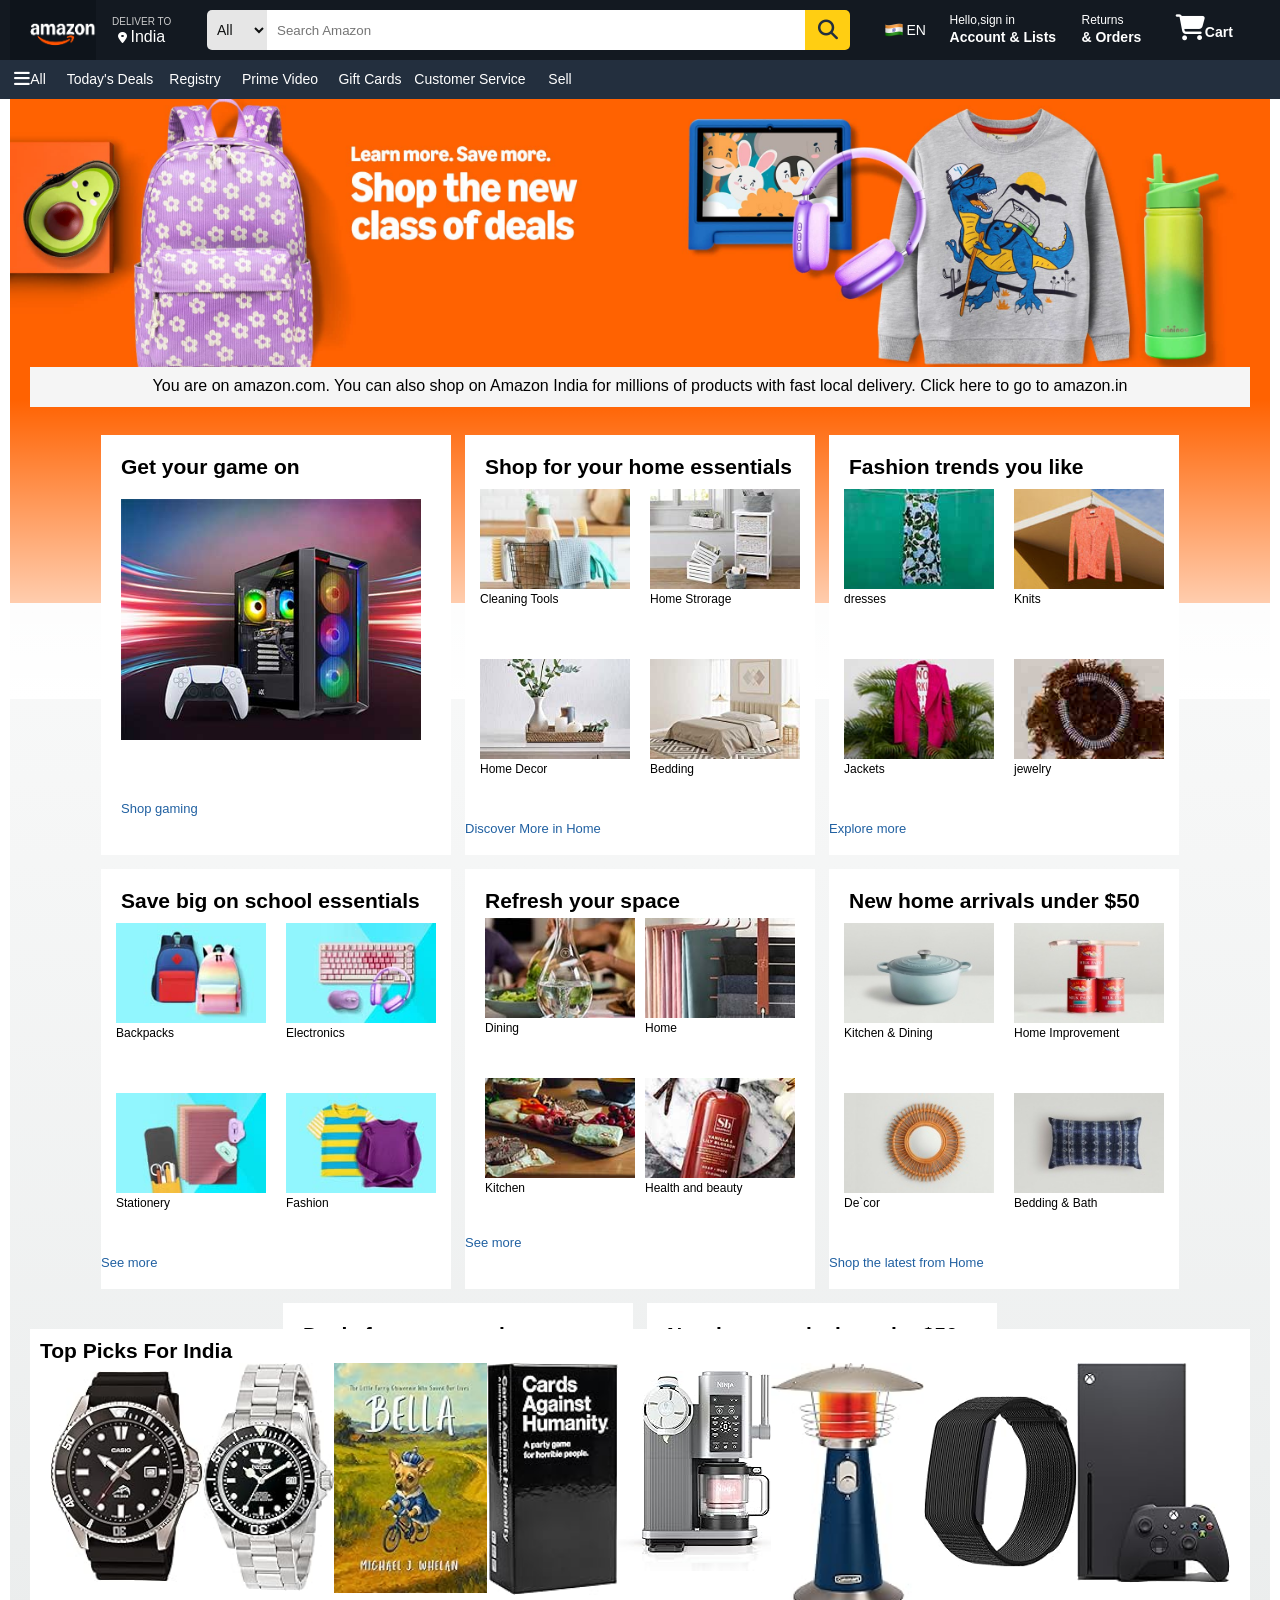
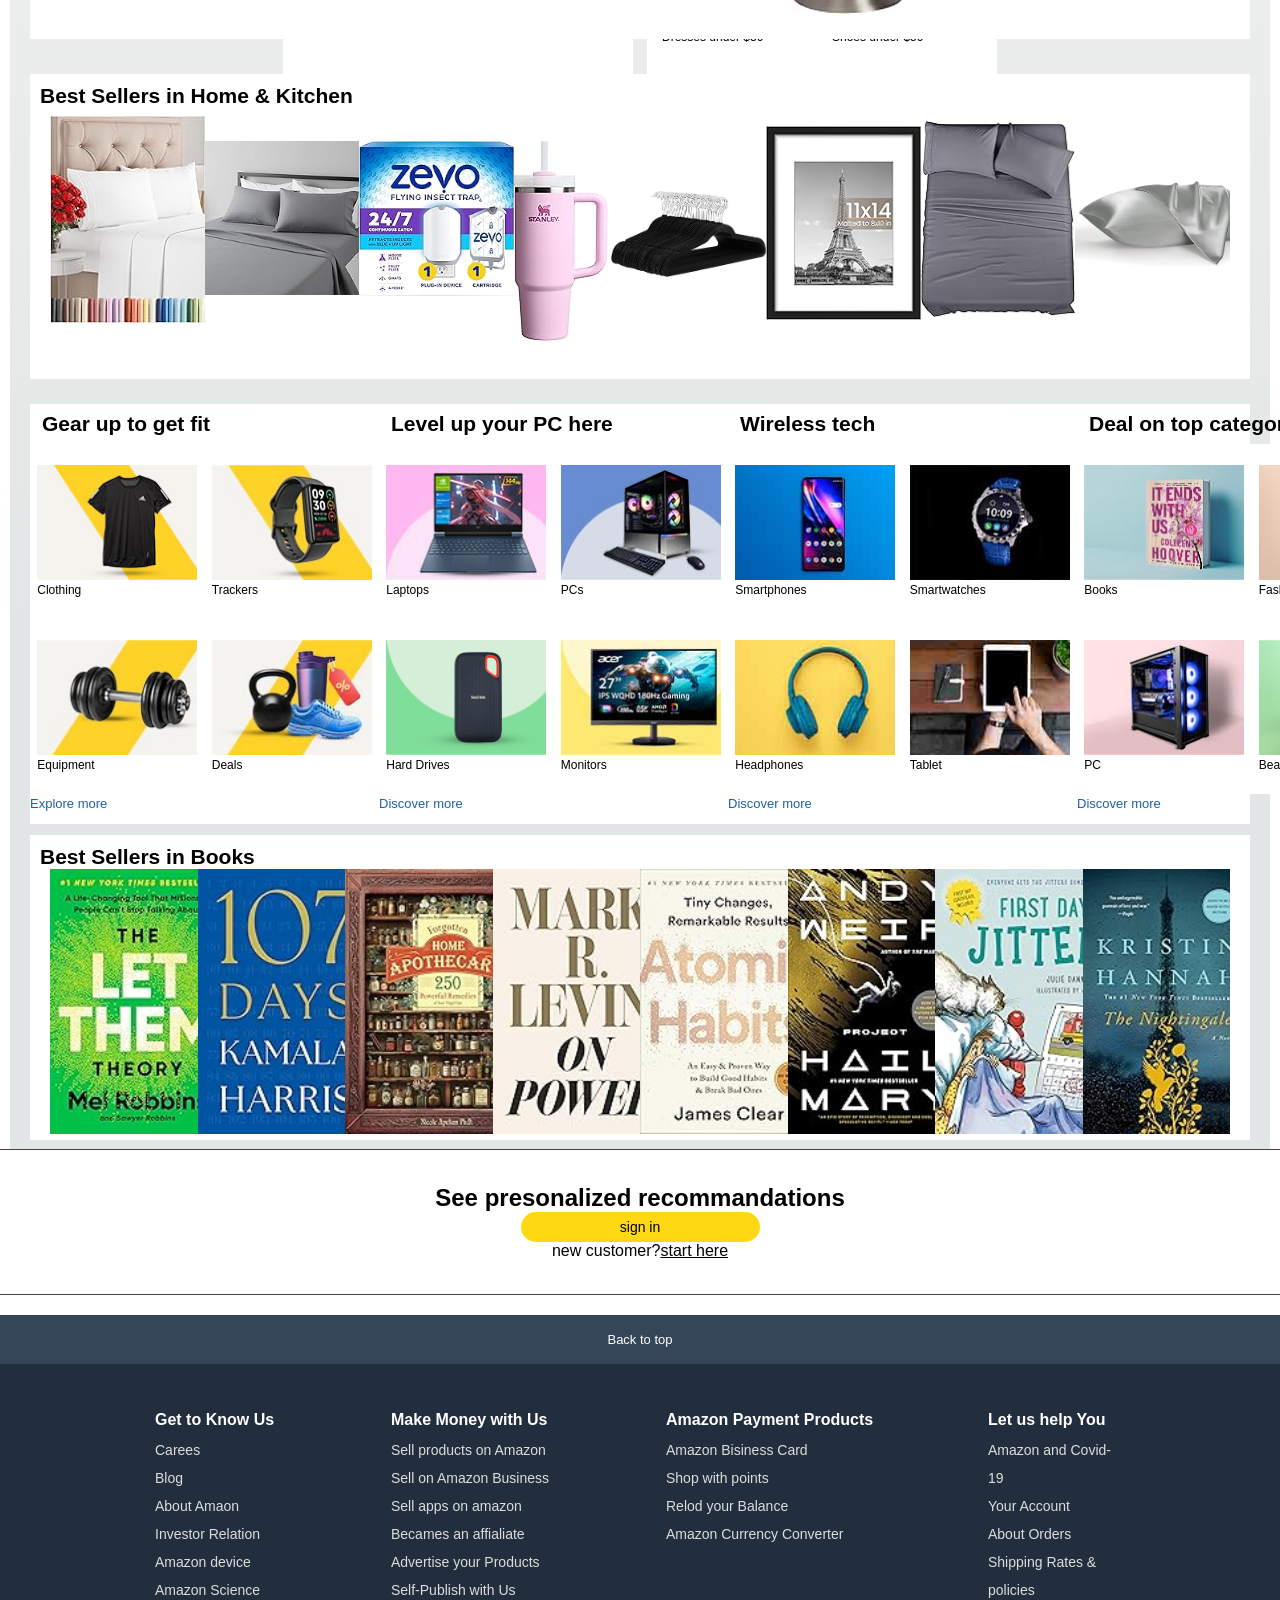
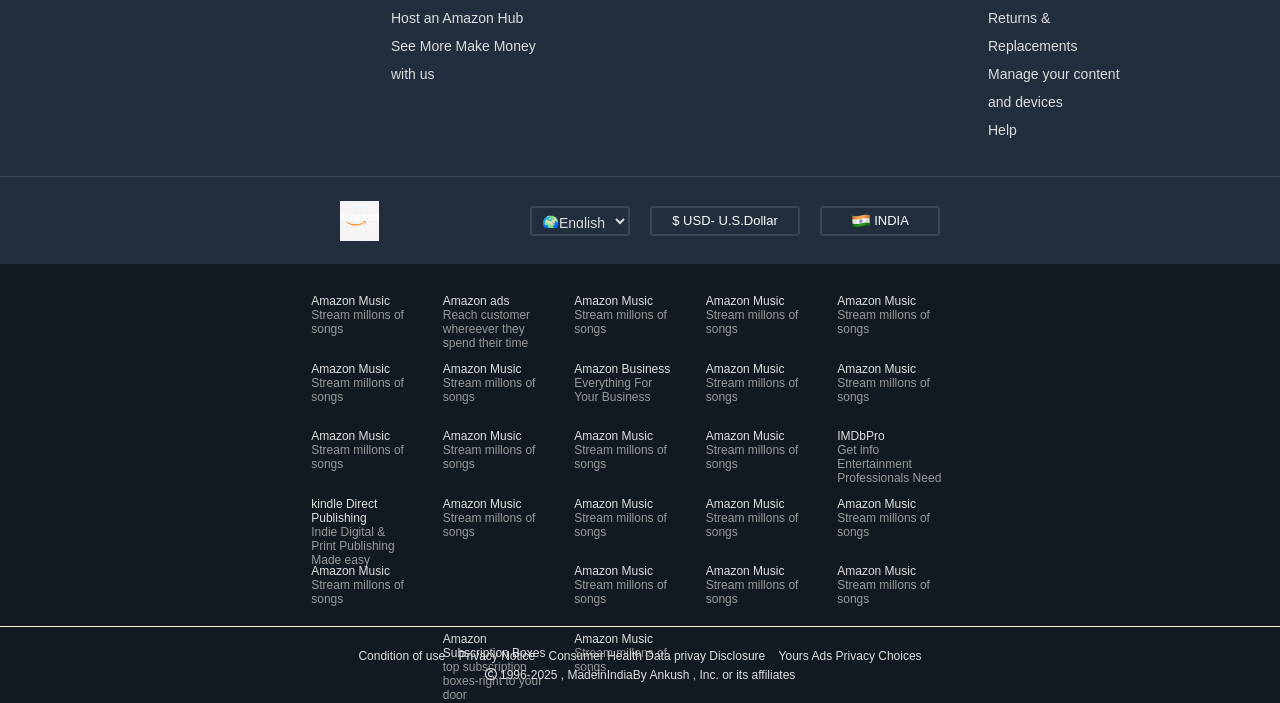
<file: index.html>
<!DOCTYPE html>
<html lang="en">
<head>
  <meta charset="UTF-8" />
  <meta name="viewport" content="width=device-width, initial-scale=1.0"/>
  <title>Amazon Nav Bar</title>
  <link rel="stylesheet" href="https://cdnjs.cloudflare.com/ajax/libs/font-awesome/6.7.2/css/all.min.css" />
  <link rel="stylesheet" href="project.css" />
</head>
<body>

  
  <!-- 🅰️ Amazon Logo -->
  <div id="navigationbar">
    
    <div id="amazonlogobase"></div>

    <!-- 📍 Delivery Tab -->
    <div id="delvtab">
      <div id="Dtext">
        <span id="deliver">DELIVER TO</span><br/>
        <i class="fa-solid fa-location-dot" id="icon"></i>
        <span id="india">India</span>
      </div>
    </div>

    <!-- 🔍 Search Bar -->
    <div id="navsearchbase">

      <select id="all">
        <option>All</option>
        <option>Laptop</option>
        <option>Mobiles</option>
        <option>Clothes</option>
        <option>Fashion</option>
      </select>

      <input type="text" placeholder="Search Amazon" id="searchbar" />
      <div id="searchlogo">
        <i class="fa-solid fa-magnifying-glass"></i>
      </div>
    
    </div>
  
    <!--reaming section-->
  <div class="compo">
    <div class="section" id="en" style="font-size: 14px;"> <div id="flag" ></div><a>EN</a> </div>
    <div class="section" id="acc">
      <a style="font-size: 12px;">Hello,sign in</a>
      <br>
      <a style="font-size: 14px;"><b>Account & Lists</b></a>
    </div>
    <div class="section" id="order">
      <a style="font-size: 12px;">Returns</a>
      <br>
      <a style="font-size: 14px;"><b>& Orders</b></a>
    </div>
    <div class="section" id="cart" style="font-size: 14px;">
      <i class="fa-solid fa-cart-shopping" id="basIcon" style="font-size: 26px;"></i><a style="font-size: 14px;"><b>Cart</b></a>
    </div>
  </div>
  
  </div><!--naviagtionbar div close-->

  <div id="navprogress">
    <div id="newall" class="prog_ext"> 
      <i class="fa-solid fa-bars" style="font-size: 18px;"></i>
      <a>All</a>
    </div>
    <div id="tdeal" class="prog_ext"><a>Today's Deals</a></div>
    <div id="regis" class="prog_ext"><a>Registry</a></div>
    <div id="prime" class="prog_ext"><a>Prime Video</a></div>
    <div id="gift" class="prog_ext"><a>Gift Cards</a></div>
    <div id="customer" class="prog_ext"><a>Customer Service</a></div>
    <div id="sell" class="prog_ext"><a>Sell</a></div>
  </div><!--Navprogress div close-->


  <div id="shoppingBox">
    
    <div id="bkimage"></div>
    
    <div id="hellolable">You are on amazon.com. You can also shop on Amazon India for millions of products with fast local delivery. Click here to go to amazon.in</div>

    <div id="shopping_window1">
      <!--gaming cpu-->
    <div class="Shoppingitem" style="padding: 20px;" >
      <div style="margin-bottom:20px;font-size: 21px;font-weight: bold;">Get your game on</div>
      <div id="gamingcpu" style="background-image: url(item_images/gamingcpu.jpg);background-size:contain;background-repeat: no-repeat;height:300px;width: 300px;"></div>
      <a style="color:#2060a1;font-size: 13px;">Shop gaming</a>
    </div>
      <!--4section box-->
    <div class="Shoppingitem">
      <div style="font-size: 21px;font-weight: bold;margin-top: 20px;margin-left: 20px">Shop for your home essentials</div>
      <div style="display: flex;flex-wrap: wrap;justify-content: center;align-items: center;">
        <div style="height: 150px;width: 150px;margin: 10px;"><div style="background-image: url(item_images/CleaningTool.jpg);height: 100px;width: 150px;background-size: cover;"></div><a style="font-size: 12px;">Cleaning Tools</a></div>
        <div style="height: 150px;width: 150px;margin: 10px;"><div style="background-image: url(item_images/HomeStorage.jpg);height: 100px;width: 150px;background-size: cover;"></div><a style="font-size: 12px;">Home Strorage</a></div>
        <div style="height: 150px;width: 150px;margin: 10px;"><div style="background-image: url(item_images/HomeDecor.jpg);height: 100px;width: 150px;background-size: cover;"></div><a style="font-size: 12px;">Home Decor</a></div>
        <div style="height: 150px;width: 150px;margin: 10px;"><div style="background-image: url(item_images/Bedding.jpg);height: 100px;width: 150px;background-size: cover;"></div><a style="font-size: 12px;">Bedding</a></div>
      </div>
      <a style="color: #2060a1;font-size: 13px;">Discover More in Home</a>
    </div>


    <!--4 section box 2-->
    <div class="Shoppingitem">
      <div style="font-size: 21px;font-weight: bold;margin-top: 20px;margin-left: 20px">Fashion trends you like</div>
      <div style="display: flex;flex-wrap: wrap;justify-content: center;align-items: center;">
        <div style="height: 150px;width: 150px;margin: 10px;"><div style="background-image: url(item_images/dresses.jpg);height: 100px;width: 150px;background-size: cover;"></div><a style="font-size: 12px;">dresses</a></div>
        <div style="height: 150px;width: 150px;margin: 10px;"><div style="background-image: url(item_images/knits.jpg);height: 100px;width: 150px;background-size: cover;"></div><a style="font-size: 12px;">Knits</a></div>
        <div style="height: 150px;width: 150px;margin: 10px;"><div style="background-image: url(item_images/jackets.jpg);height: 100px;width: 150px;background-size: cover;"></div><a style="font-size: 12px;">Jackets</a></div>
        <div style="height: 150px;width: 150px;margin: 10px;"><div style="background-image: url(item_images/jewelry.jpg);height: 100px;width: 150px;background-size: cover;"></div><a style="font-size: 12px;">jewelry</a></div>
      </div>
      <a style="color: #2060a1;font-size: 13px;">Explore more</a>
    </div>

    <!--4section box 3-->
    <div class="Shoppingitem">
      <div style="font-size: 21px;font-weight: bold;margin-top: 20px;margin-left: 20px">Save big on school essentials</div>
      <div style="display: flex;flex-wrap: wrap;justify-content: center;align-items: center;">
        <div style="height: 150px;width: 150px;margin: 10px;"><div style="background-image: url(item_images/Backpacks.jpg);height: 100px;width: 150px;background-size: cover;"></div><a style="font-size: 12px;">Backpacks</a></div>
        <div style="height: 150px;width: 150px;margin: 10px;"><div style="background-image: url(item_images/Electronics.jpg);height: 100px;width: 150px;background-size: cover;"></div><a style="font-size: 12px;">Electronics</a></div>
        <div style="height: 150px;width: 150px;margin: 10px;"><div style="background-image: url(item_images/Stationery.jpg);height: 100px;width: 150px;background-size: cover;"></div><a style="font-size: 12px;">Stationery</a></div>
        <div style="height: 150px;width: 150px;margin: 10px;"><div style="background-image: url(item_images/Fashion.jpg);height: 100px;width: 150px;background-size: cover;"></div><a style="font-size: 12px;">Fashion</a></div>
      </div>
      <a style="color: #2060a1;font-size: 13px;">See more</a>
    </div>


    <br>
    <!--4section box 4th-->
    <div class="Shoppingitem">
      <div style="font-size: 21px;font-weight: bold;margin-top: 20px;margin-left: 20px">Refresh your space</div>
      <div style="display: flex;flex-wrap: wrap;justify-content: center;align-items: center;">
        <div style="height: 150px;width: 150px;margin: 5px;"><div style="background-image: url(item_images/Dining.jpg);height: 100px;width: 150px;background-size: cover;"></div><a style="font-size: 12px;">Dining</a></div>
        <div style="height: 150px;width: 150px;margin: 5px;"><div style="background-image: url(item_images/Home.jpg);height: 100px;width: 150px;background-size: cover;"></div><a style="font-size: 12px;">Home</a></div>
        <div style="height: 150px;width: 150px;margin: 5px;"><div style="background-image: url(item_images/Kitchen.jpg);height: 100px;width: 150px;background-size: cover;"></div><a style="font-size: 12px;">Kitchen</a></div>
        <div style="height: 150px;width: 150px;margin: 5px;"><div style="background-image: url(item_images/HealthandBeauty.jpg);height: 100px;width: 150px;background-size: cover;"></div><a style="font-size: 12px;">Health and beauty</a></div>
      </div>
      <a style="color: #2060a1;font-size: 13px;">See more</a>
    </div>

    <!--4section box 5-->
    <div class="Shoppingitem">
      <div style="font-size: 21px;font-weight: bold;margin-top: 20px;margin-left: 20px">New home arrivals under $50</div>
      <div style="display: flex;flex-wrap: wrap;justify-content: center;align-items: center;">
        <div style="height: 150px;width: 150px;margin: 10px;"><div style="background-image: url(item_images/Kitchen&Dining.jpg);height: 100px;width: 150px;background-size: cover;"></div><a style="font-size: 12px;">Kitchen & Dining</a></div>
        <div style="height: 150px;width: 150px;margin: 10px;"><div style="background-image: url(item_images/Homeimprovement.jpg);height: 100px;width: 150px;background-size: cover;"></div><a style="font-size: 12px;">Home Improvement</a></div>
        <div style="height: 150px;width: 150px;margin: 10px;"><div style="background-image: url(item_images/De`cor.jpg);height: 100px;width: 150px;background-size: cover;"></div><a style="font-size: 12px;">De`cor</a></div>
        <div style="height: 150px;width: 150px;margin: 10px;"><div style="background-image: url(item_images/Bedding&Bath.jpg);height: 100px;width: 150px;background-size: cover;"></div><a style="font-size: 12px;">Bedding & Bath</a></div>
      </div>
      <a style="color: #2060a1;font-size: 13px;">Shop the latest from Home</a>
    </div>
    <!--Deals for every grade-->
    <div class="Shoppingitem" style="padding: 20px;">
      <div style="font-size: 21px;font-weight: bold;">Deals for every grade</div>
      <div style="background-image: url(item_images/dealsgrade.jpg);height: 280px;width: 300px;background-size:cover;margin-top: 10px;margin-bottom: 40px;"></div>
      <a style="color: #2060a1;font-size: 13px;">See all deals</a>
    </div>
    <!--last 4 section div-->
    <div class="Shoppingitem">
      <div style="font-size: 21px;font-weight: bold;margin-top: 20px;margin-left: 20px">New home arrivals under $50</div>
      <div style="display: flex;flex-wrap: wrap;justify-content: center;align-items: center;">
        <div style="height: 150px;width: 150px;margin: 10px;"><div style="background-image: url(item_images/Jeans.jpg);height: 100px;width: 150px;background-size: cover;"></div><a style="font-size: 12px;">Jeans under $50</a></div>
        <div style="height: 150px;width: 150px;margin: 10px;"><div style="background-image: url(item_images/Topsunder.jpg);height: 100px;width: 150px;background-size: cover;"></div><a style="font-size: 12px;">Tops under $25</a></div>
        <div style="height: 150px;width: 150px;margin: 10px;"><div style="background-image: url(item_images/dressesunder.jpg);height: 100px;width: 150px;background-size: cover;"></div><a style="font-size: 12px;">Dresses under $30</a></div>
        <div style="height: 150px;width: 150px;margin: 10px;"><div style="background-image: url(item_images/shoesunder.jpg);height: 100px;width: 150px;background-size: cover;"></div><a style="font-size: 12px;">Shoes under $50</a></div>
      </div>
      <a style="color: #2060a1;font-size: 13px;">Shop the latest from Home</a>
    
    </div>
    </div> <!--shopping_window1-->

    <div id="slidingwindowtext">

      <div id="toppicksfor">Top Picks For India</div>

      <div id="slidingwindow">
      <div id="slidingitem" style="height: 250px; background-image:url(slidingitem1/watch.jpg); background-size: contain;background-repeat: no-repeat;"></div>
      <div id="slidingitem" style="width: 150px; background-image: url(slidingitem1/watach2.jpg);background-size: contain;background-repeat: no-repeat;"></div>
      <div id="slidingitem" style="background-image: url(slidingitem1/book.jpg);background-size: contain;background-repeat: no-repeat;"></div>
      <div id="slidingitem" style="width: 150px; background-image:url(slidingitem1/books2.jpg);background-size: contain;background-repeat: no-repeat;"></div>
      <div id="slidingitem" style="height: 250px; background-image: url(slidingitem1/machine.jpg);background-size: contain;background-repeat: no-repeat;"></div>
      <div id="slidingitem" style="background-image: url(slidingitem1/machine2.jpg);background-size: contain;background-repeat: no-repeat;"></div>
      <div id="slidingitem" style="height:200px; background-image: url(slidingitem1/band.jpg);background-size: contain;background-repeat: no-repeat;"></div>
      <div id="slidingitem" style="background-image: url(slidingitem1/ps5.jpg);background-size: contain;background-repeat: no-repeat;"></div>

      </div><!--slidingwindowtext-->  
    </div><!--slidingwindow1-->

    <div id="slidingwindowtext2" style="background-color: white;">
      <div id="bestsellers">Best Sellers in Home & Kitchen</div>
      <div id="slidingwindow2" style="background-color: white;">

      <div id="slidingitem" style="height: 250px; background-image: url(slidingitem1/bed.jpg);background-size: contain;background-repeat: no-repeat;"></div>
      <div id="slidingitem" style="height: 200px; background-image: url(slidingitem1/bed2.jpg);background-size: contain;background-repeat: no-repeat;"></div>
      <div id="slidingitem" style="height: 200px; background-image: url(slidingitem1/zevo.jpg);background-size: contain;background-repeat: no-repeat;"></div>
      <div id="slidingitem" style="height: 200px;width: 110px; background-image: url(slidingitem1/tumbler.jpg);background-size: auto;background-repeat: no-repeat;"></div>
      <div id="slidingitem" style="height: 100px; ; background-image: url(slidingitem1/hanger.jpg);background-size: contain;background-repeat: no-repeat;"></div>
      <div id="slidingitem" style="height: 230px; background-image: url(slidingitem1/tower.jpg);background-size: contain;background-repeat: no-repeat;"></div>
      <div id="slidingitem" style="height: 240px; background-image: url(slidingitem1/bedsheet.jpg);background-size: contain;background-repeat: no-repeat;"></div>
      <div id="slidingitem" style="height: 120px; background-image: url(slidingitem1/pillow.jpg);background-size: contain;background-repeat: no-repeat;"></div>
      </div>
    </div> <!--slidingwindow2-->


    
    <div id="section4window">
      

      <div > <!--adjustment-->
      <div style="height: 40px;font-size: 21px;font-weight: bold;display: flex;align-items: center;margin-left: 12px;">Gear up to get fit</div>
      <div id="sectionedbox">
        <div>
        <div id="sectioneditem" style="background-image: url(sectioneditem/clothing.jpg);background-size: cover;background-repeat: no-repeat;"></div>
        <a style="font-size: 12px;">Clothing</a>
        </div>
        <div>
          
        <div id="sectioneditem" style="background-image: url(sectioneditem/trackers.jpg);background-size: cover;background-repeat: no-repeat;"></div>
        <a style="font-size: 12px;">Trackers</a>
        <a></a>
        </div>
        <div>
          
        <div id="sectioneditem" style="background-image: url(sectioneditem/equipment.jpg);background-size: cover;background-repeat: no-repeat;"></div>
        <a style="font-size: 12px;">Equipment</a>
        </div>
        <div>
        <div id="sectioneditem" style="background-image: url(sectioneditem/deals.jpg);background-size: cover;background-repeat: no-repeat;"></div>
        <a style="font-size: 12px;">Deals</a>
        </div>
        
      </div> <!--sectioneditem-->
      <a style="font-size: 13px;color:#2060a1;">Explore more</a>
      </div><!--adjustment-->

      <!--SECOND-->
      <div > <!--adjustment-->
      <div style="height: 40px;font-size: 21px;font-weight: bold;display: flex;align-items: center;margin-left: 12px;">Level up your PC here</div>
      <div id="sectionedbox">
        <div>
        <div id="sectioneditem" style="background-image: url(sectioneditem/laptop.jpg);background-size: cover;background-repeat: no-repeat;"></div>
        <a style="font-size: 12px;">Laptops</a>
        </div>
        <div>
          
        <div id="sectioneditem" style="background-image: url(sectioneditem/pc.jpg);background-size: cover;background-repeat: no-repeat;"></div>
        <a style="font-size: 12px;">PCs</a>
        <a></a>
        </div>
        <div>
          
        <div id="sectioneditem" style="background-image: url(sectioneditem/harddr.jpg);background-size: cover;background-repeat: no-repeat;"></div>
        <a style="font-size: 12px;">Hard Drives</a>
        </div>
        <div>
        <div id="sectioneditem" style="background-image: url(sectioneditem/monitors.jpg);background-size: cover;background-repeat: no-repeat;"></div>
        <a style="font-size: 12px;">Monitors</a>
        </div>
      </div> <!--sectioneditem-->
      <a style="font-size: 13px;color:#2060a1;">Discover more</a>
      </div><!--adjustment-->
      
      <!--THREE-->
      <div > <!--adjustment-->
      <div style="height: 40px;font-size: 21px;font-weight: bold;display: flex;align-items: center;margin-left: 12px;">Wireless tech</div>
      <div id="sectionedbox">
        <div>
        <div id="sectioneditem" style="background-image: url(sectioneditem/smartphone.jpg);background-size: cover;background-repeat: no-repeat;"></div>
        <a style="font-size: 12px;">Smartphones</a>
        </div>
        <div>
          
        <div id="sectioneditem" style="background-image: url(sectioneditem/smartwatches.jpg);background-size: cover;background-repeat: no-repeat;"></div>
        <a style="font-size: 12px;">Smartwatches</a>
        <a></a>
        </div>
        <div>
          
        <div id="sectioneditem" style="background-image: url(sectioneditem/Headphones.jpg);background-size: cover;background-repeat: no-repeat;"></div>
        <a style="font-size: 12px;">Headphones</a>
        </div>
        <div>
        <div id="sectioneditem" style="background-image: url(sectioneditem/Tablet.jpg);background-size: cover;background-repeat: no-repeat;"></div>
        <a style="font-size: 12px;">Tablet</a>
        </div>
      </div> <!--sectioneditem-->
      <a style="font-size: 13px;color:#2060a1;">Discover more</a>
      </div><!--adjustment-->
      <!--FOUR-->
      <div > <!--adjustment-->
      <div style="height: 40px;font-size: 21px;font-weight: bold;display: flex;align-items: center;margin-left: 12px;">Deal on top categories</div>
      <div id="sectionedbox">
        <div>
        <div id="sectioneditem" style="background-image: url(sectioneditem/books.jpg);background-size: cover;background-repeat: no-repeat;"></div>
        <a style="font-size: 12px;">Books</a>
        </div>
        <div>
          
        <div id="sectioneditem" style="background-image: url(sectioneditem/fashion.jpg);background-size: cover;background-repeat: no-repeat;"></div>
        <a style="font-size: 12px;">Fashion</a>
        <a></a>
        </div>
        <div>
          
        <div id="sectioneditem" style="background-image: url(sectioneditem/pcs.jpg);background-size: cover;background-repeat: no-repeat;"></div>
        <a style="font-size: 12px;">PC</a>
        </div>
        <div>
        <div id="sectioneditem" style="background-image: url(sectioneditem/beauty.jpg);background-size: cover;background-repeat: no-repeat;"></div>
        <a style="font-size: 12px;">Beauty</a>
        </div>
      </div> <!--sectioneditem-->
      <a style="font-size: 13px;color:#2060a1;">Discover more</a>
      </div><!--adjustment-->

    </div><!--section4window closes-->
    
    <div id="slidingwindowtext2" style="position: relative;bottom:279px;">
      <div id="bestsellers">Best Sellers in Books</div>

      <div id="slidingwindow2">
      <div id="slidingitem" style="background-image: url(books/b1.jpg);background-size: cover;background-repeat: no-repeat;"></div>
      <div id="slidingitem" style="background-image: url(books/b2.jpg);background-size: cover;background-repeat: no-repeat;"></div>
      <div id="slidingitem" style="background-image: url(books/b3.jpg);background-size: cover;background-repeat: no-repeat;"></div>
      <div id="slidingitem" style="background-image: url(books/b4.jpg);background-size: cover;background-repeat: no-repeat;"></div>
      <div id="slidingitem" style="background-image: url(books/b5.jpg);background-size: cover;background-repeat: no-repeat;"></div>
      <div id="slidingitem" style="background-image: url(books/b6.jpg);background-size: cover;background-repeat: no-repeat;"></div>
      <div id="slidingitem" style="background-image: url(books/b7.jpg);background-size: cover;background-repeat: no-repeat;"></div>
      <div id="slidingitem" style="background-image: url(books/b8.jpg);background-size: cover;background-repeat: no-repeat;"></div>

      </div>
    </div> <!--slidingwindow2-->
  </div> <!--Shopping div close-->

  <div id="sign_in">
    <div style="font-size: 24px;font-weight: bold;" >See presonalized recommandations</div>
    <div style="height: 30px;width: 239px;background-color: #ffd814;text-align: center;font-size: 14px;border-radius: 15px;display: flex;justify-content: center;align-items: center;" >sign in</div>
    <div>new customer?<u>start here</u></div>
  </div><!--sign_in closes-->
  
  <!--FOOTER  BARRS-->
  <footer id="footerbase">

    <div id="Ufooter" style="font-size: 13px;color: white;"> <a>Back to top</a></div>

    <div id="secFooter" >
      
      
    <div class="footer_content" style="width: 136px;">
      <ul class="content_list">
      <li style="font-size: 16px;color: white;font-weight: bold;">Get to Know Us</li>
      <li>Carees</li>
      <li>Blog</li>
      <li>About Amaon</li>
      <li>Investor Relation</li>
      <li>Amazon device</li>
      <li>Amazon Science</li>
      </ul>
    </div>

    <div class="blankspace"></div>

    <div class="footer_content" style="width: 175px;">
      <ul class="content_list">
      <li style="font-size: 16px;color: white;font-weight: bold;">Make Money with Us</li>
      <li>Sell products on Amazon</li>
      <li>Sell on Amazon Business</li>
      <li>Sell apps on amazon</li>
      <li>Becames an affialiate</li>
      <li>Advertise your Products</li>
      <li>Self-Publish with Us</li>
      <li>Host an Amazon Hub</li>
      <li>See More Make Money <br>with us</li>
      </ul>
    </div>

    <div class="blankspace"></div>

    <div class="footer_content" style="width: 222px;">
      <ul class="content_list">
      <li style="font-size: 16px;color: white;font-weight: bold;">Amazon Payment Products</li>
      <li>Amazon Bisiness Card</li>
      <li>Shop with points</li>
      <li>Relod your Balance</li>
      <li>Amazon Currency Converter</li>
      </ul>
    </div>

    <div class="blankspace"></div>

    <div class="footer_content" style="width: 137px;">
      <ul class="content_list">
      <li style="font-size: 16px;color: white;font-weight: bold;">Let us help You</li>
      <li>Amazon and Covid-19</li>
      <li>Your Account</li>
      <li>About Orders</li>
      <li>Shipping Rates & policies</li>
      <li>Returns & Replacements</li>
      <li>Manage your content and devices</li>
      <li>Help</li>
      </ul>
    </div>
      </div> <!--sec footer-->

      <div id="midFooter">

      <div id="logoama"></div>

      
      <select id="cars" name="cars" style="background-color: #222e3d;color: #dddddd;">
        <option value="volvo">🌍English
        </option>
        <option value="saab">Hindi</option>
        <option value="mercedes">Haryanvi</option>
        <option value="audi">Bihari</option>
      </select>

      <div id="usd">$ USD- U.S.Dollar</div>
      <div id="indlo"><div id="flag"></div>INDIA</div>
      </div>

      <div id="secbottom" style="font-size: 12px;">
        <div class="block28"><a id="footerbigtext">Amazon Music</a><br><a id="footersmalltext">Stream millons of songs</a></div>
        <div class="block28"><a id="footerbigtext">Amazon ads</a><br><a id="footersmalltext">Reach customer <br> whereever they<br> spend their time</a></div>
        <div class="block28"><a id="footerbigtext">Amazon Music</a><br><a id="footersmalltext">Stream millons of songs</a></div>
        <div class="block28"><a id="footerbigtext">Amazon Music</a><br><a id="footersmalltext">Stream millons of songs</a></div>
        <div class="block28"><a id="footerbigtext">Amazon Music</a><br><a id="footersmalltext">Stream millons of songs</a></div>
        <div class="block28"><a id="footerbigtext">Amazon Music</a><br><a id="footersmalltext">Stream millons of songs</a></div>
        <div class="block28"><a id="footerbigtext">Amazon Music</a><br><a id="footersmalltext">Stream millons of songs</a></div>
        <br>
        <div class="block28"><a id="footerbigtext">Amazon Business</a><br><a id="footersmalltext">Everything For<br> Your Business</a></div>
        <div class="block28"><a id="footerbigtext">Amazon Music</a><br><a id="footersmalltext">Stream millons of songs</a></div>
        <div class="block28"><a id="footerbigtext">Amazon Music</a><br><a id="footersmalltext">Stream millons of songs</a></div>
        <div class="block28"><a id="footerbigtext">Amazon Music</a><br><a id="footersmalltext">Stream millons of songs</a></div>
        <div class="block28"><a id="footerbigtext">Amazon Music</a><br><a id="footersmalltext">Stream millons of songs</a></div>
        <div class="block28"><a id="footerbigtext">Amazon Music</a><br><a id="footersmalltext">Stream millons of songs</a></div>
        <div class="block28"><a id="footerbigtext">Amazon Music</a><br><a id="footersmalltext">Stream millons of songs</a></div>
        
        <br>
        <div class="block28"><a id="footerbigtext">IMDbPro</a><br><a id="footersmalltext">Get info <br>Entertainment <br>Professionals Need</a></div>
        <div class="block28"><a id="footerbigtext">kindle Direct <br>Publishing</a><br><a id="footersmalltext">Indie Digital & <br>Print Publishing <br> Made easy </a></div>
        <div class="block28"><a id="footerbigtext">Amazon Music</a><br><a id="footersmalltext">Stream millons of songs</a></div>
        <div class="block28"><a id="footerbigtext">Amazon Music</a><br><a id="footersmalltext">Stream millons of songs</a></div>
        <div class="block28"><a id="footerbigtext">Amazon Music</a><br><a id="footersmalltext">Stream millons of songs</a></div>
        <div class="block28"><a id="footerbigtext">Amazon Music</a><br><a id="footersmalltext">Stream millons of songs</a></div>
        <div class="block28"><a id="footerbigtext">Amazon Music</a><br><a id="footersmalltext">Stream millons of songs</a></div>
        
        <br>
        <div class="block28"></div>
        <div class="block28"><a id="footerbigtext">Amazon Music</a><br><a id="footersmalltext">Stream millons of songs</a></div>
        <div class="block28"><a id="footerbigtext">Amazon Music</a><br><a id="footersmalltext">Stream millons of songs</a></div>
        <div class="block28"><a id="footerbigtext">Amazon Music</a><br><a id="footersmalltext">Stream millons of songs</a></div>
        <div class="block28"><a id="footerbigtext">Amazon <br>Subscription Boxes</a><br><a id="footersmalltext">top subscription <br>boxes-right to your door</a></div>
        <div class="block28"><a id="footerbigtext">Amazon Music</a><br><a id="footersmalltext">Stream millons of songs</a></div>
        <div class="block28"></div>
        <br>
      </div>
      <div id="bottomFooter">
       
        <div style="margin-bottom: 5px;"><a style="margin: 5px;">Condition of use</a>
        <a style="margin: 5px;">Privacy Notice</a>
        <a style="margin: 5px;">Consumer Health Data privay Disclosure</a>
        <a style="margin: 5px;">Yours Ads Privacy Choices</a>
        </div>
        
        <div>
        <a>
           <i class="fa-sharp fa-regular fa-copyright"></i>
          1996-2025 , MadeinIndiaBy Ankush , Inc. or its affiliates</a>
          </div>
        </div>

  </footer>
</body>
</html>
</file>
<file: project.css>
* {
  margin: 0;
  box-sizing: border-box;
  font-family: 'Lato', 'Roboto', 'PT Sans', sans-serif;
  /*border-radius: 50%;*/
  
}

#navigationbar {
  background-color: #131921;
  display: flex;
  align-items: center;
  padding: 10px;
  height: 60px;
  font-family: 'Lato', 'Roboto', 'PT Sans', sans-serif;
}

#amazonlogobase {
  height: 60px;
  width: 114px;
  background-image: url(amazonlogo.jpg);
  background-size: cover;
  background-repeat: no-repeat;
}

#delvtab {
  height: 60px;
  width: 120px;
  display: flex;
  align-items: center;
  justify-content: center;
  color: white;
  font-size: 12px;
}

#Dtext {
  text-align: center;
}

#deliver {
  color: #cccccc;
  font-size: 10px;
}

#icon {
  color: #ffffff;
}

#india {
  font-size: 16px;
  color: #ffffff;
}

#navsearchbase {
  height: 40px;
  width: 850px;
  display: flex;
  margin-left: 20px;
  margin-right: 20px;
  backdrop-filter: blur(10px);

}

#all {
  width: 60px;
  height: 40px;
  border: none;
  border-radius: 5px 0 0 5px;
  background-color: #e6e6e6;
  color: #0F1111;
  margin-right: 0px;
  
}

#searchbar {
  flex-grow: 1;
  height: 40px;
  border: none;
  padding-left: 10px;
}

#searchlogo {
  background-color: #ffce12;
  width: 45px;
  height: 40px;
  display: flex;
  align-items: center;
  justify-content: center;
  font-size: 20px;
  color: #232f3e;
  border-radius: 0 5px 5px 0;
  cursor: pointer;
}

#searchlogo:hover {
  background-color: #ffd012e2;
}
.compo {
  display: flex;
  flex-direction: row;
  width: 400px;

}
.section {
  height: 40px;
  width: 90px;
  background-color: #131921;
  margin: 10px;
  color: white;
}
#flag {
  width: 20px; height: 20px;
  background-image: url(in.png);
   background-size: contain;
  background-repeat: no-repeat;
  margin-right: 3px;

}
 #en {
  width: 50px;
  display: flex;
  justify-content: center;
  align-items: center;
 }
 #acc {
  width: 113px;

 }
 #order {
  width: 70px;
 }
 #basIcon {
  margin-left: 5px;
  margin-top: 5px;
 }
  /*NAVPROGRESS BAR EXTENSION*/
 #navprogress {
  background-color: #232f3e;
  height: 39px;
  display: flex;
  flex-direction: row;
  color: #ffffff;
  font-size: 14px;
  font-family: 'Lato', 'Roboto', 'PT Sans', sans-serif;
 }

 .prog_ext {
  width: 60px;
  height: 37px;
  
   display: flex;
  justify-content: center;
  align-items: center;
 }
 #newall {
  width: 60px;
 }
 #tdeal {
  width: 100px;
 }
 #regis {
  width: 70px;
 }
 #prime {
  width: 100px;
 }
 #gift {
  width: 80px;
 }
 #customer {
  width: 120px;
 }
 




/*FOOTER BASe*/
#footerbase {
  background-color: #232f3e;
  color: #ffffff;
  width: 100%;
  font-family: 'Lato', 'Roboto', 'PT Sans', sans-serif;
  margin-bottom: 0px;
}
#Ufooter {
  height: 49px;
  
  display: flex;
  justify-content: center;
  align-items: center;
  background-color: #364659;
}
#secFooter {
  padding-top: 40px;
  background-color: #222e3d;
  height: 412px;
  display: flex;
  justify-content: center;  
  font-size: 14px;
  color: #dddddd;
}
.footer_content {
  display: block;
  flex-wrap: wrap;
}


.content_list {
  list-style-type: none; 
  padding-left: 0;
  line-height: 2;

}
.blankspace {
  width: 100px;
}
#midFooter {
  height: 88px;
  border-top: 1px solid #3b4654;
  display: flex;
  flex-direction: row;
  justify-content: center;
  align-items: center;
  background-color: #222e3d;
  font-size: 13px;

}
#logoama {
  background-image: url(amazon-logo-no-background-11658959225imjvekwd2d.png);
  background-size: contain;
  background-repeat: no-repeat;
  width: 90px;
  height: 40px;
  background-color:#222e3d;
  margin-right: 100px;
}
select {
  width: 100px;
  height: 30px;
  padding: 6px;
  border: 2px solid #3b4654;
  border-radius: 3px;
  background-color: #f0f0f0;
  font-family: Arial, sans-serif;
  font-size: 14px;
  margin-right: 20px;

}
#usd {
  border-radius: 3px;
  border: 2px solid #3b4654;
  height: 30px;
  width: 150px;
  display: flex;
  justify-content: center;
  align-items: center;
  margin-right: 20px;
}
#indlo {
  width: 120px;
  height: 30px;
  border: 2px solid #3b4654;
  border-radius: 3px;
  display: flex;
  justify-content: center;
  align-items: center;
}
#secbottom {
  height: 362px;
  background-color: #131921;
  padding-top:30px;
  padding-bottom: 30px;
  display: flex;
  align-items: center;
  justify-content: center;
  padding-left:300px ;
  padding-right: 300px;
  flex-wrap: wrap;
}

.block28 {
  
  width: 122.5px;
  height: 67.6px;
  margin-right:9px ;
}

#bottomFooter {
  height: 77px;
  background-color: #131921;
  border-top: 1px solid cornsilk;
  font-size: 12px;
  color: #dedede;
  display: flex;
  flex-direction: column;
  justify-content: center;
  align-items: center;
}
/*FOOTER end*/ 
  #shoppingBox {
    margin-left: 10px;
    margin-right: 10px;
    /*background-color: #e3e6e6;*/
   background: linear-gradient(to bottom, white 0%, #e3e6e6 80%); 
   
   height: 2650px;
  }
  #bkimage {
    background-size: contain;
    background-repeat: no-repeat;
    height: 600px;
    background-image: 
  linear-gradient(to bottom, rgba(0, 0, 0, 0)50%, rgba(255, 255, 255, 1)100% ),
  url('Background.jpg');
  }
#hellolable {
  height: 40px;
  background-color: #f5f5f5;
  position: relative;
  bottom: 332px;
  margin-left: 20px;
  margin-right: 20px;
  text-align: center;
  padding-top: 10px;
}

#shopping_window1 {
  height: 920px;
  position: relative;
  bottom: 331px;
  /*background-color: #c3ffff;*/
  margin-left: 10px;
  margin-right: 10px;
  padding-top: 20px;
  padding-bottom: 0px;
  display: flex;
  flex-direction: row;
  flex-wrap: wrap;
  justify-content: space-between;
  justify-content: center;
  
}
.Shoppingitem {
  width: 350px;
  height: 420px;
  background-color: #ffffff;
  
  margin: 7px;
}
#slidingwindow {
  height: 271px;
  background-color: rgb(255, 255, 255);
  margin-left:20px;
  margin-right: 20px;
  display: flex;
  justify-content: center;
  align-items: center;
  justify-content: space-evenly;
}
#slidingitem {
  background-color: #ffffff;
  height: 265px;
  width: 175px;
}
#slidingwindowtext {
  height: 310px;
  
  background-color: rgb(255, 255, 255);
  margin-left:20px;
  margin-right: 20px;
  position: relative;
  bottom: 330px;
}
#toppicksfor {
  height: 31px;
  font-size: 21px;
  font-weight: bold;
  padding-left: 10px;
  padding-top: 10px;
}
#slidingwindowtext2 {
  height: 305px;
  margin-top: 10px;
  background-color: rgb(255, 255, 255);
  margin-left:20px;
  margin-right: 20px;
  position: relative;
  bottom: 305px;

}
#slidingwindow2 {
  height: 271px;
  background-color: rgb(255, 255, 255);
  margin-left:20px;
  margin-right: 20px;
  display: flex;
  justify-content: center;
  align-items: center;
  justify-content: space-evenly;
}
#bestsellers {
  height: 31px;
  font-size: 21px;
  font-weight: bold;
  padding-left: 10px;
  padding-top: 10px;
}
#section4window {
  height: 420px;
  
  background-color: rgb(255, 255, 255);
  margin-left: 20px;
  margin-right: 20px;
  display: flex;
  justify-content: space-between;
  position: relative;
  bottom: 280px;
}
#sectionedbox {
  width: 349px;
  height: 350px;
  background-color: #ffffff;
  display: flex;
  flex-wrap: wrap;
  justify-content: center;
  align-items: center;
  justify-content: space-around;
  
}
#sectioneditem {
  width: 160px;
  height: 115px;
  
}
#adjustment {
  height: 420px;
}
#sign_in {
  border-top:1px solid rgb(66, 66, 66) ;
  border-bottom:1px solid rgb(66, 66, 66) ;
  
  height: 146px;
  margin-bottom:20px ;
  display: flex;
  flex-direction: column;
  align-items:center;
  justify-content: center;
}
#footerbigtext {
  color: #dedede;
}
#footersmalltext {
  color: #999999;
}
</file>
